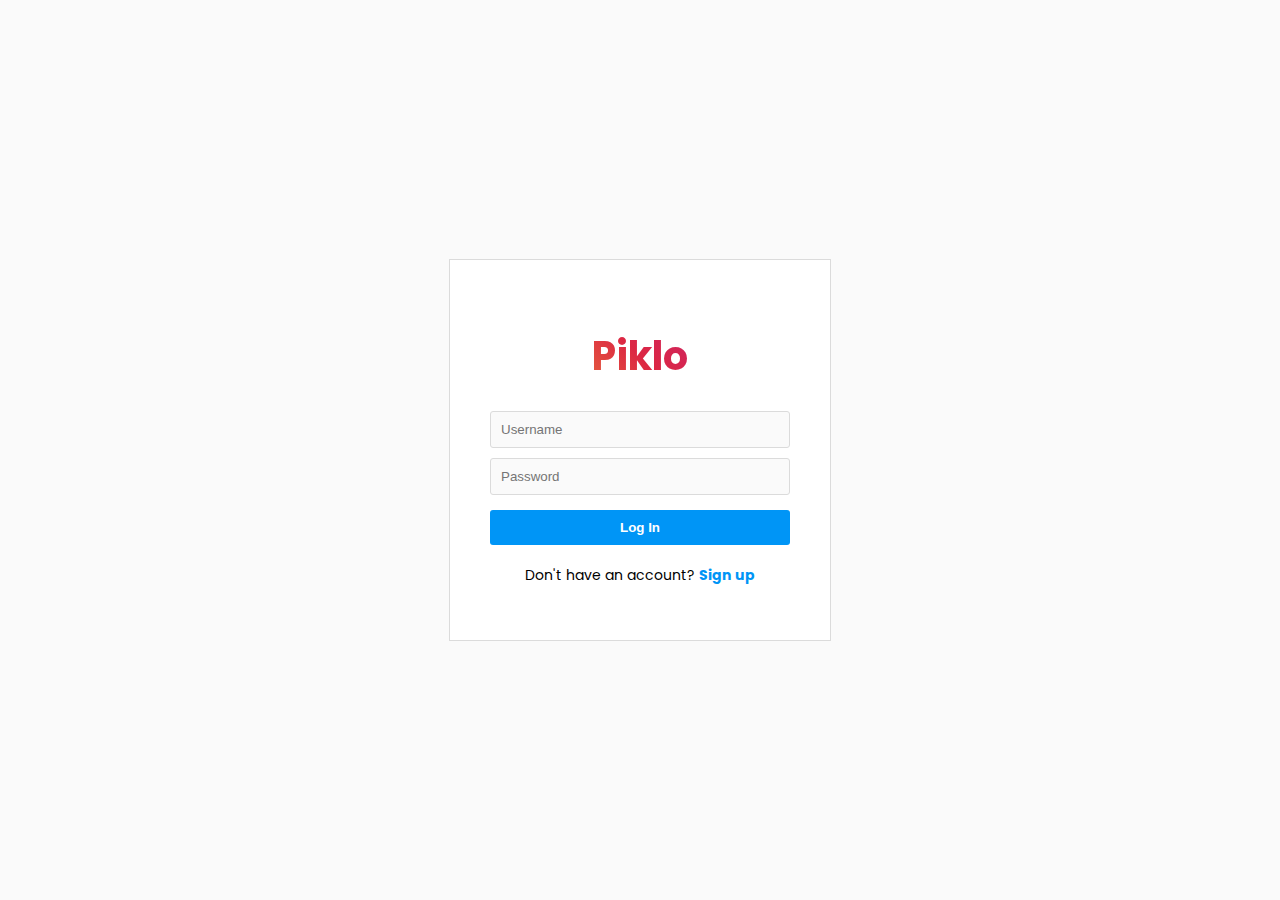
<file: login.html>
<!DOCTYPE html>
<html lang="en">
<head>
    <meta charset="UTF-8">
    <meta name="viewport" content="width=device-width, initial-scale=1.0">
    <title>Login - Piklo</title>
    <link href="https://fonts.googleapis.com/css2?family=Poppins:wght@400;600&display=swap" rel="stylesheet">
    <style>
        body { background: #fafafa; font-family: 'Poppins', sans-serif; display: flex; justify-content: center; align-items: center; height: 100vh; margin: 0; }
        .auth-card { background: white; padding: 40px; border: 1px solid #dbdbdb; width: 300px; text-align: center; }
        .logo { font-size: 40px; font-weight: bold; background: -webkit-linear-gradient(45deg, #f09433, #e6683c, #dc2743, #cc2366, #bc1888); -webkit-background-clip: text; -webkit-text-fill-color: transparent; margin-bottom: 20px; }
        input { width: 100%; padding: 10px; margin: 5px 0; border: 1px solid #dbdbdb; border-radius: 3px; background: #fafafa; box-sizing: border-box; }
        button { width: 100%; padding: 10px; background: #0095f6; color: white; border: none; border-radius: 3px; font-weight: bold; cursor: pointer; margin-top: 10px; }
        button:hover { background: #0086e0; }
        .link { margin-top: 20px; font-size: 14px; }
        a { color: #0095f6; text-decoration: none; font-weight: bold; }
    </style>
</head>
<body>
    <div class="auth-card">
        <h1 class="logo">Piklo</h1>
        <input type="text" id="username" placeholder="Username">
        <input type="password" id="password" placeholder="Password">
        <button onclick="login()">Log In</button>
        <p class="link">Don't have an account? <a href="signup.html">Sign up</a></p>
    </div>

    <script>
        function login() {
            const u = document.getElementById('username').value;
            const p = document.getElementById('password').value;
            fetch('/api/login', {
                method: 'POST', headers: {'Content-Type': 'application/json'},
                body: JSON.stringify({username: u, password: p})
            }).then(res => res.json()).then(data => {
                if(data.success) window.location.href = '/'; // Home page par jao
                else alert(data.error);
            });
        }
    </script>
</body>
</html>
</file>
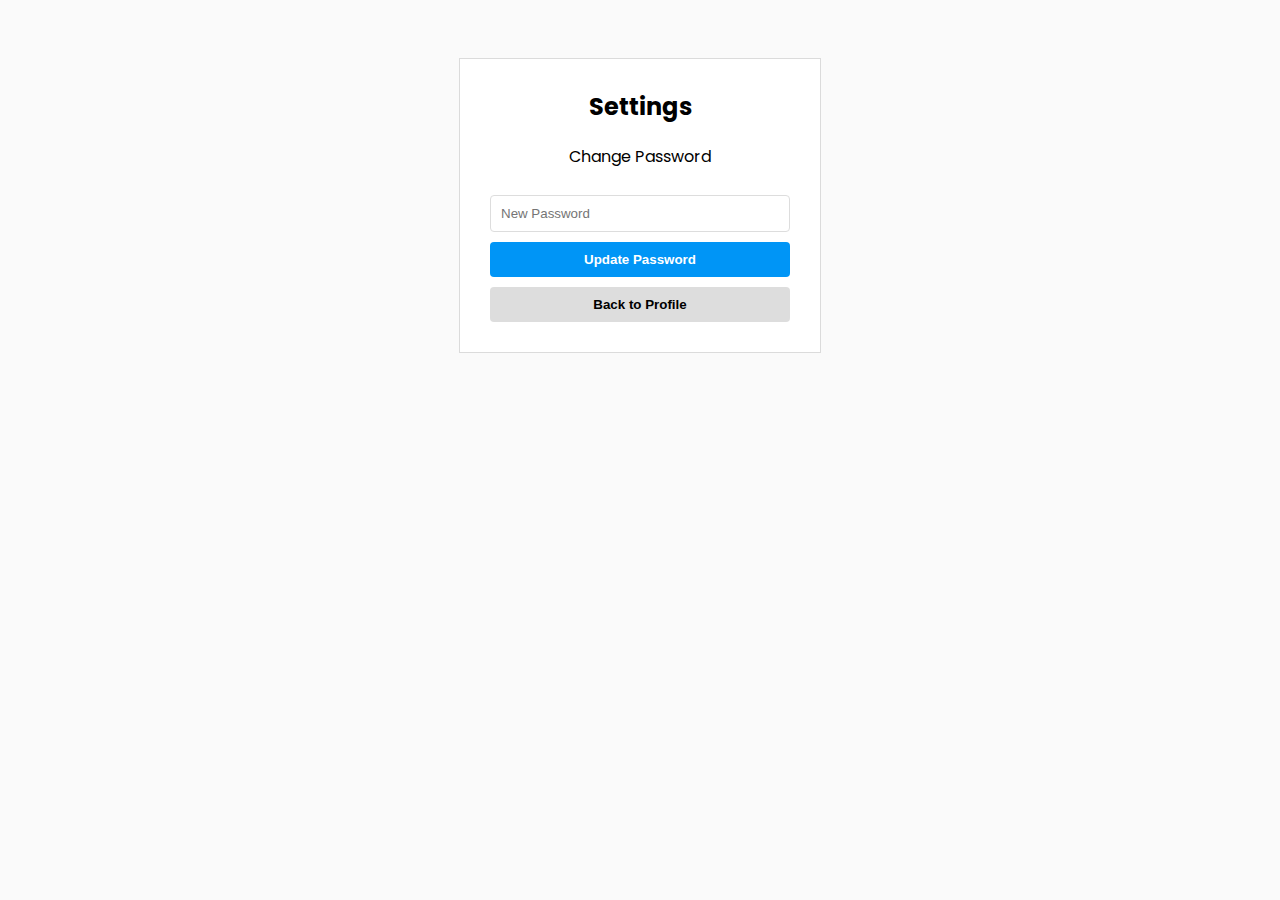
<file: settings.html>
<!DOCTYPE html>
<html lang="en">
<head>
    <meta charset="UTF-8">
    <meta name="viewport" content="width=device-width, initial-scale=1.0">
    <title>Settings - Piklo</title>
    <link href="https://fonts.googleapis.com/css2?family=Poppins:wght@400;600&display=swap" rel="stylesheet">
    <style>
        body { font-family: 'Poppins', sans-serif; background: #fafafa; display: flex; justify-content: center; padding-top: 50px; }
        .settings-card { background: white; padding: 30px; border: 1px solid #dbdbdb; width: 300px; text-align: center; }
        h2 { margin-top: 0; }
        input { width: 100%; padding: 10px; margin: 10px 0; border: 1px solid #ddd; border-radius: 4px; box-sizing: border-box; }
        button { width: 100%; padding: 10px; background: #0095f6; color: white; border: none; font-weight: bold; cursor: pointer; border-radius: 4px; }
        .back-btn { background: #ddd; color: black; margin-top: 10px; }
    </style>
</head>
<body>
    <div class="settings-card">
        <h2>Settings</h2>
        <p>Change Password</p>
        <input type="password" id="new-pass" placeholder="New Password">
        <button onclick="changePass()">Update Password</button>
        <button class="back-btn" onclick="window.location.href='/profile'">Back to Profile</button>
    </div>

    <script>
        function changePass() {
            const p = document.getElementById('new-pass').value;
            if(!p) return alert("Enter password");
            
            fetch('/api/change_password', {
                method: 'POST', headers: {'Content-Type': 'application/json'},
                body: JSON.stringify({new_password: p})
            })
            .then(res => res.json())
            .then(data => {
                if(data.success) { alert("Password Changed!"); window.location.href='/profile'; }
                else alert("Error");
            });
        }
    </script>
</body>
</html>
</file>
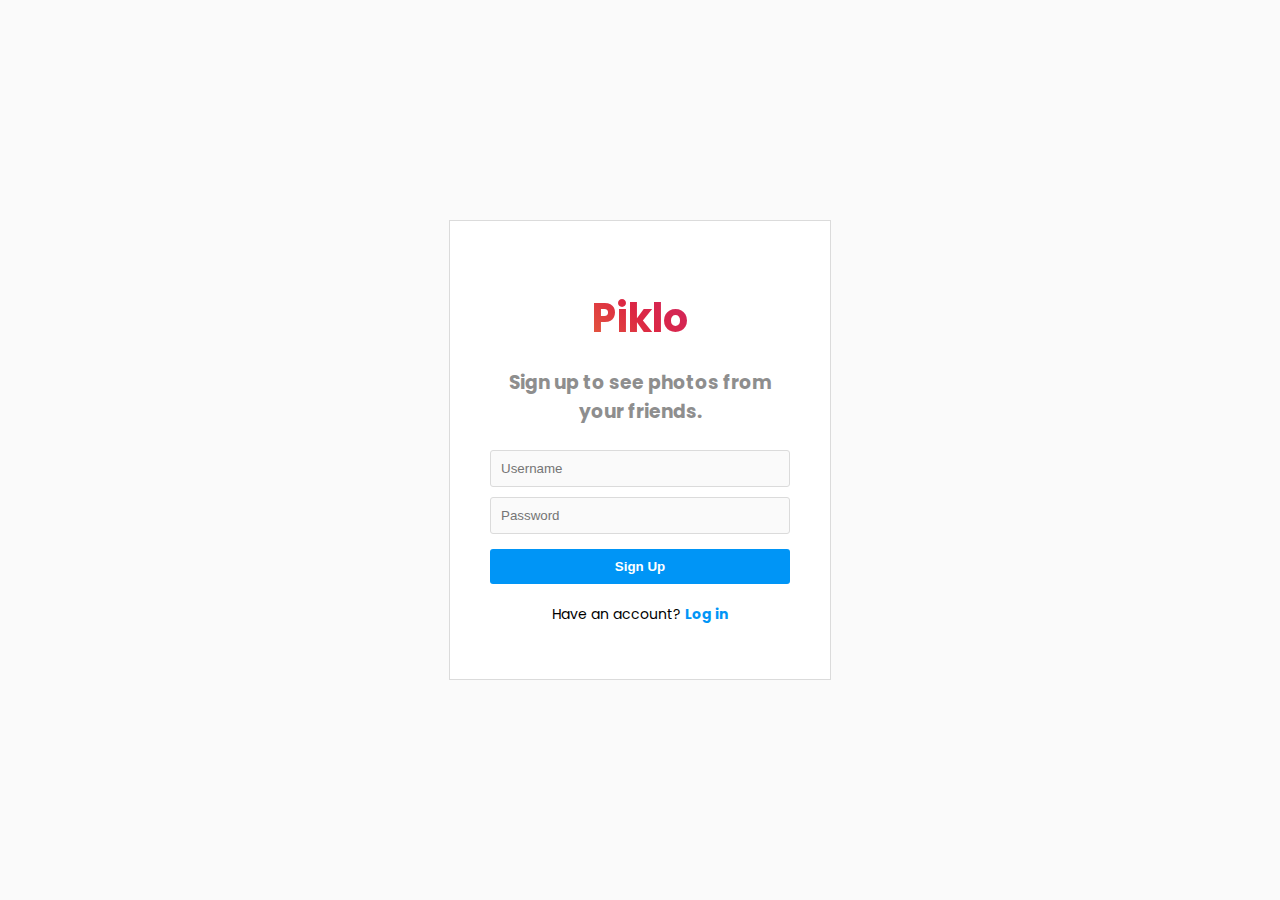
<file: signup.html>
<!DOCTYPE html>
<html lang="en">
<head>
    <meta charset="UTF-8">
    <meta name="viewport" content="width=device-width, initial-scale=1.0">
    <title>Sign Up - Piklo</title>
    <link href="https://fonts.googleapis.com/css2?family=Poppins:wght@400;600&display=swap" rel="stylesheet">
    <style>
        /* Same styles as Login */
        body { background: #fafafa; font-family: 'Poppins', sans-serif; display: flex; justify-content: center; align-items: center; height: 100vh; margin: 0; }
        .auth-card { background: white; padding: 40px; border: 1px solid #dbdbdb; width: 300px; text-align: center; }
        .logo { font-size: 40px; font-weight: bold; background: -webkit-linear-gradient(45deg, #f09433, #e6683c, #dc2743, #cc2366, #bc1888); -webkit-background-clip: text; -webkit-text-fill-color: transparent; margin-bottom: 20px; }
        input { width: 100%; padding: 10px; margin: 5px 0; border: 1px solid #dbdbdb; border-radius: 3px; background: #fafafa; box-sizing: border-box; }
        button { width: 100%; padding: 10px; background: #0095f6; color: white; border: none; border-radius: 3px; font-weight: bold; cursor: pointer; margin-top: 10px; }
        .link { margin-top: 20px; font-size: 14px; }
        a { color: #0095f6; text-decoration: none; font-weight: bold; }
    </style>
</head>
<body>
    <div class="auth-card">
        <h1 class="logo">Piklo</h1>
        <h3 style="color:#8e8e8e;">Sign up to see photos from your friends.</h3>
        <input type="text" id="username" placeholder="Username">
        <input type="password" id="password" placeholder="Password">
        <button onclick="signup()">Sign Up</button>
        <p class="link">Have an account? <a href="login.html">Log in</a></p>
    </div>

    <script>
        function signup() {
            const u = document.getElementById('username').value;
            const p = document.getElementById('password').value;
            fetch('/api/signup', {
                method: 'POST', headers: {'Content-Type': 'application/json'},
                body: JSON.stringify({username: u, password: p})
            }).then(res => res.json()).then(data => {
                if(data.success) {
                    alert("Account created! Please login.");
                    window.location.href = 'login.html';
                } else alert(data.error);
            });
        }
    </script>
</body>
</html>
</file>
